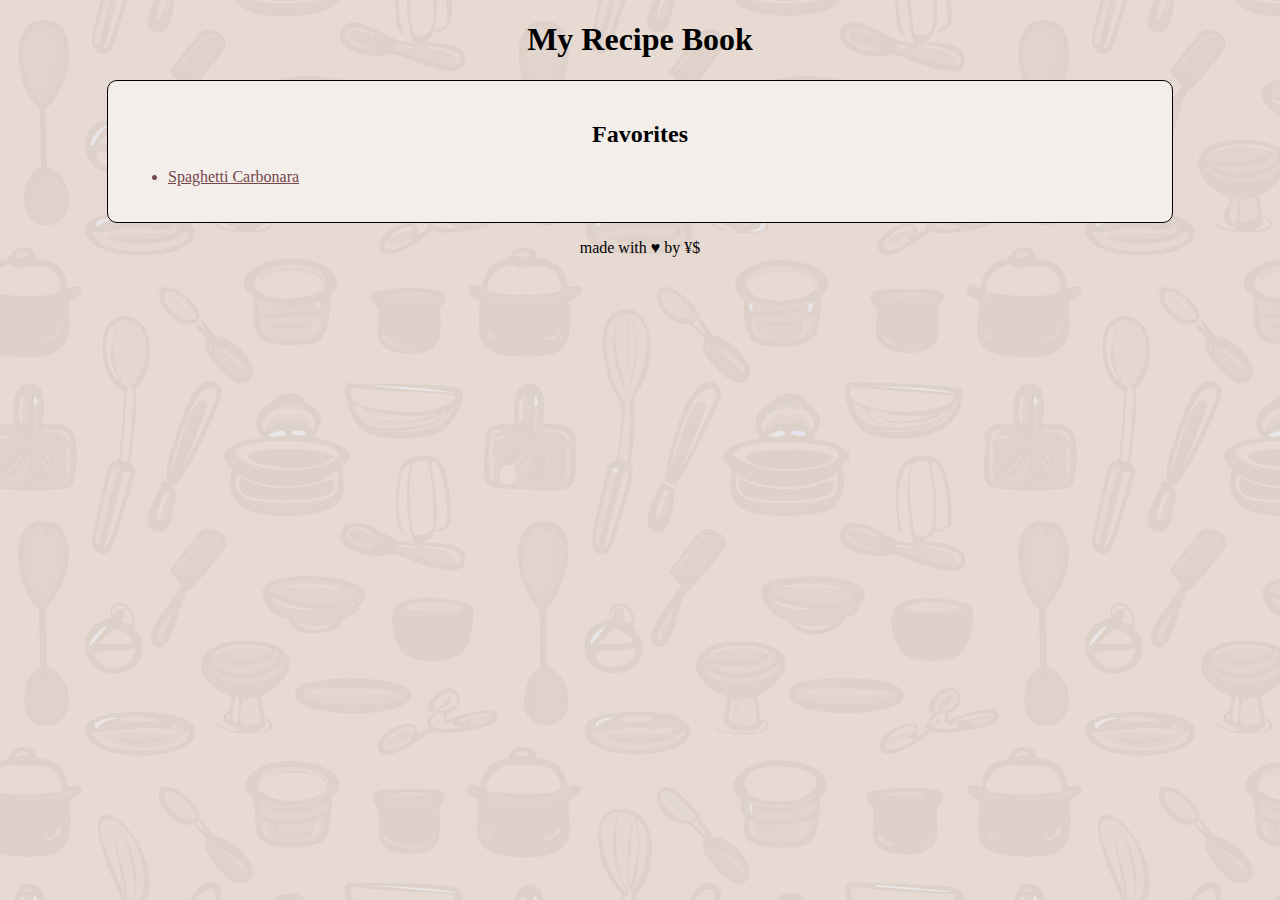
<file: index.html>
<!DOCTYPE html>
<html lang="en">
<head>
    <title>Recipe Book</title>
</head>
<body>
    <link href = "styles.css" rel="stylesheet">
    <h1 class = "centered"><b>My Recipe Book</b></h1>
    <div id="recipe-body">
        <h2 id="Favorites" class="centered"><b>Favorites</b></h2>
        <ul>
        <li id = "Recipe" class="red-text"><a class = "red-text"href="carbonara.html">Spaghetti Carbonara</a></li>
        </ul>
    </div>
    <footer>
        <p id = "bottom-text">made with &#9829 by ¥$</p>
    </footer>
</body>
</html>
</file>
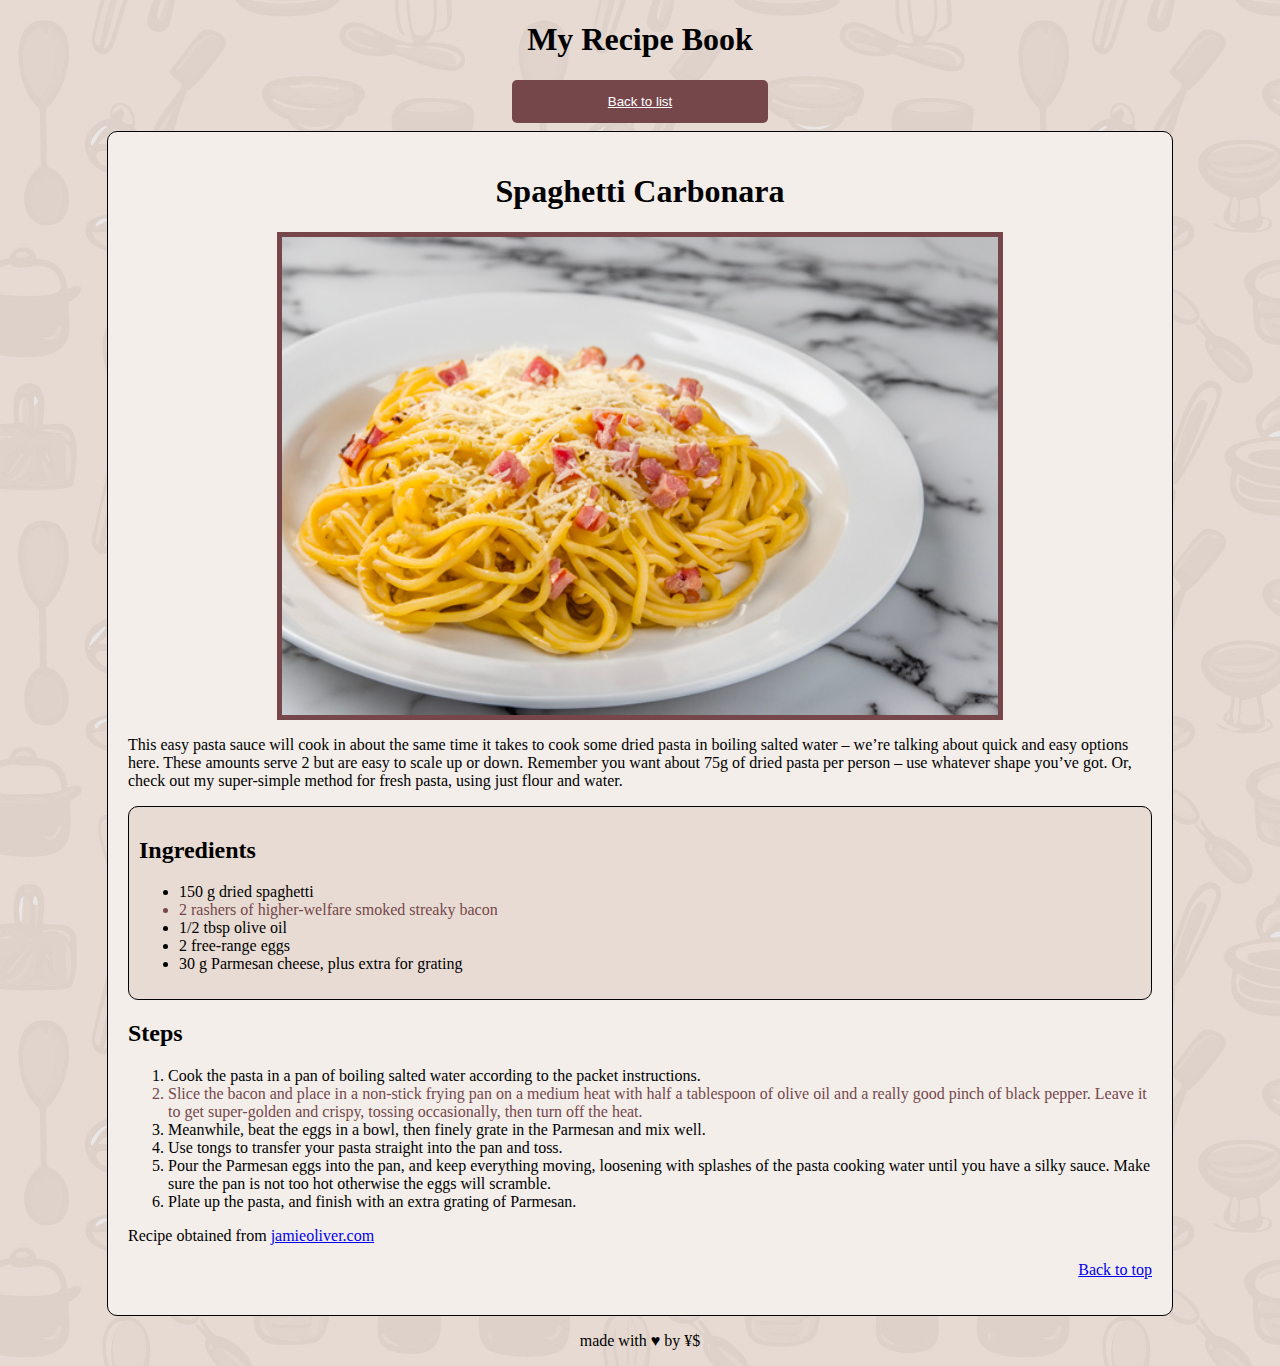
<file: carbonara.html>
<!DOCTYPE html>
<html lang = "en">
    <head>
        <meta charset = "UTF-8">
        <meta name = "viewport" content = "width=device-width, initial-scale=1.0">
        <title>Spaghetti Carbonara</title>
    </head>
    
    <body>
        <link rel = "stylesheet" href = "styles.css">
        <div id = "header">
            <header>
                <h1 id= "recipe-title"> My Recipe Book</h1>
                <div id="header">
                    <header>
                        <a href="index.html">
                            <button type="button"><u>Back to list</u></button>
                        </a>
                    </header>
                </div>
            </header>
        </div>
        <div id="recipe-body">
            <h1 id="recipe-name" class="centered" > Spaghetti Carbonara</h1>
            <img src = "/img/carbonara.jpg" alt = "Spaghetti Carbonara" id = "recipe-image">
                <p id = "pasta-description" class = "description">This easy pasta sauce will cook in about the same time it takes to cook some dried pasta in boiling salted water – we’re talking about quick and easy options here. These amounts serve 2 but are easy to scale up or down. Remember you want about 75g of dried pasta per person – use whatever shape you’ve got. Or, check out my super-simple method for fresh pasta, using just flour and water.</p>
        

            <div id="Ingredients">
            <h2>Ingredients</h2>
                <ul>
                    <li>150 g dried spaghetti</li>
                    <li class = "red-text">2 rashers of higher-welfare smoked streaky bacon</li>
                    <li>1/2 tbsp olive oil</li>
                    <li>2 free-range eggs</li>
                    <li>30 g Parmesan cheese, plus extra for grating</li>
                </ul>
            </div>

            <div id = "steps">
                <h2>Steps</h2>
                <ol>
                    <li>Cook the pasta in a pan of boiling salted water according to the packet instructions.
                    </li>
                    <li class = "red-text"> Slice the bacon and place in a non-stick frying pan on a medium heat with half a tablespoon of olive oil and a really good pinch of black pepper. Leave it to get super-golden and crispy, tossing occasionally, then turn off the heat.</li>
                    <li>Meanwhile, beat the eggs in a bowl, then finely grate in the Parmesan and mix well.
                    </li>
                    <li>Use tongs to transfer your pasta straight into the pan and toss.
                    </li>
                    <li>Pour the Parmesan eggs into the pan, and keep everything moving, loosening with splashes of the pasta cooking water until you have a silky sauce. Make sure the pan is not too hot otherwise the eggs will scramble.</li>
                    <li>Plate up the pasta, and finish with an extra grating of Parmesan.
                    </li>
                </ol>
            </div>

            <p id = "small-text">Recipe obtained from <a href="https://www.jamieoliver.com">jamieoliver.com</a></p>
            <p id = "callback-top"><a href="carbonara.html#header">Back to top</a></p>
        </div>

            <footer>
                <p id = "bottom-text">made with &#9829 by ¥$</p>
            </footer>
    </body>
</html>
</file>
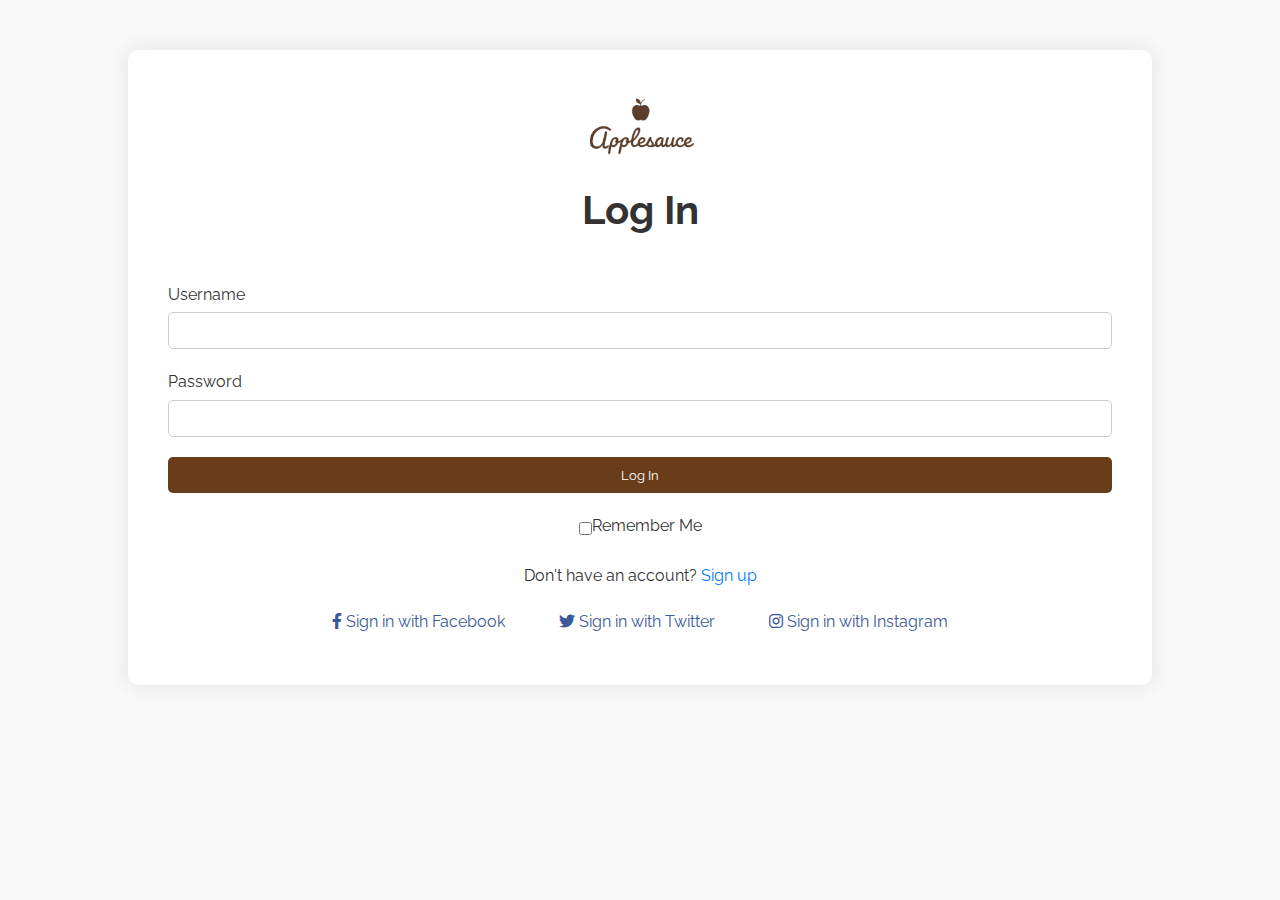
<file: login.html>
<!DOCTYPE html>
<html lang="en">
<head>
    <meta charset="UTF-8">
    <title>Log In</title>
    <link rel="stylesheet" href="signup.css">
    <link rel="stylesheet" href="https://cdnjs.cloudflare.com/ajax/libs/font-awesome/6.0.0-beta3/css/all.min.css">
    <link rel="icon" href="img/Homepage/Applesauce.png" type="image/x-icon">
</head>

<body>
<div class="container">
    <div class="header">
        <div id="logo">
            <img src="img/Homepage/Applesauce_transparent.png" alt="Logo">
        </div>
        <h1>Log In</h1>
    </div>
    <div class="content">
        <form action="login.php" method="post">
            <div class="input-group">
                <label for="username">Username</label>
                <input type="text" name="username" id="username">
            </div>
            <div class="input-group">
                <label for="password">Password</label>
                <input type="password" name="password" id="password" required>
            </div>
            <div class="input-group">
                <button type="submit" class="btn">Log In</button>
            </div>
            <div class="input-group remember-me">
                <input type="checkbox" id="remember-me" name="remember-me">
                <label for="remember-me">Remember Me</label>
            </div>
            <p>Don't have an account? <a href="signup.html">Sign up</a></p>
            <div class="social-buttons">
                <a href="#"><i class="fab fa-facebook-f"></i> Sign in with Facebook</a>
                <a href="#"><i class="fab fa-twitter"></i> Sign in with Twitter</a>
                <a href="#"><i class="fab fa-instagram"></i> Sign in with Instagram</a>
            </div>

        </form>
    </div>
</div>
</body>
<script src="signup.js"></script>
</html>
</file>
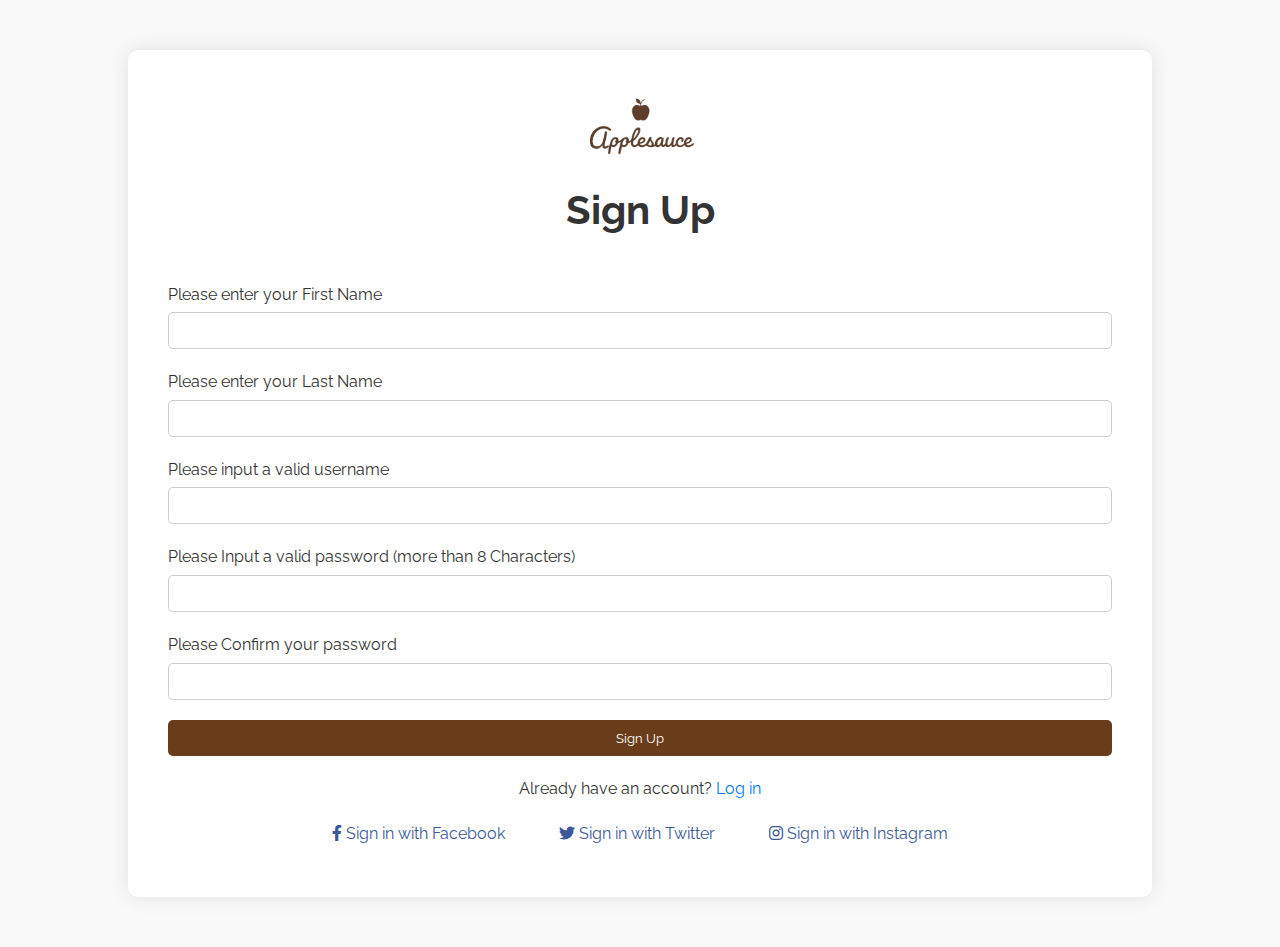
<file: signup.html>
<!DOCTYPE html>
<html lang="en">
    <head>
        <meta charset="UTF-8">
        <title>Sign Up</title>
        <link rel="stylesheet" href="signup.css">
        <link rel="stylesheet" href="https://cdnjs.cloudflare.com/ajax/libs/font-awesome/6.0.0-beta3/css/all.min.css">
        <link rel="icon" href="img/Homepage/Applesauce.png" type="image/x-icon">
    </head>
    
    <body>
        <div class="container">
            <div class="header">
                <div id="logo"><img src="img/Homepage/Applesauce_transparent.png" alt="Logo"></div>
                <h1>Sign Up</h1>
            </div>
            <div class="content">
                <form action="login.php" method="post">
                    <div class="input-group">
                        <label for="first-name">Please enter your First Name</label>
                        <input type="text" name="first-name" id="first-name" >
                    </div>
                    <div class="input-group">
                        <label for="last-name">Please enter your Last Name</label>
                        <input type="text" name="last-name" id="last-name" >
                    </div>
                    <div class="input-group">
                        <label for="username">Please input a valid username</label>
                        <input type="text" name="username" id="username">
                    </div>
                    <div class="input-group">
                        <label for="password">Please Input a valid password (more than 8 Characters)</label>
                        <input type="password" name="password" id="password" required>
                    </div>
                    <div class="input-group">
                        <label for="password">Please Confirm your password</label>
                        <input type="password" name="password" id="password" required>
                    </div>
                    <div class="input-group">
                        <button type="submit" class="btn">Sign Up</button>
                    </div>
                    <div class="input-group">
                     
                       
                    </div>
                    <p>Already have an account? <a href="login.html">Log in</a></p>
                    
                    <div class="social-buttons">
                        <a href="#"><i class="fab fa-facebook-f"></i> Sign in with Facebook</a>
                        <a href="#"><i class="fab fa-twitter"></i> Sign in with Twitter</a>
                        <a href="#"><i class="fab fa-instagram"></i> Sign in with Instagram</a>
                    </div>
                    
                </form>
            </div>
        </div>
    </body>
    <script src="signup.js"></script>
</html>
</file>
<file: styles.css>
body {
    background-image: url(img/background.jpg);
    font-family: cursive;
    margin: 0;
    padding: 0;
}
#Ingredients {
    background-color: #e8dbd3;
    padding: 10px;
    border: 1px solid #000;
    border-radius: 10px;
}

#recipe-body {
    background-color: #f3eeea;
    padding: 20px;
    border: 1px solid #000;
    border-radius: 10px;
    max-width: 80%; /* or max-width: 80%; for a responsive design */
    margin: 0 auto;
}

#small-text {
    text-align: left;
}

#callback-top {
    text-align: right;

}

#bottom-text{
    text-align: center;
}

button {
    background-color: #75474a;
    color: white;
    padding: 14px 20px;
    margin: 8px auto; /* Changed from 8px 0 to 8px auto */
    border: none;
    cursor: pointer;
    width: 20%;
    border-radius: 5px;
    display: block; /* Added this line */
}

button:hover {
    background-color: #a37f7f;
}

#recipe-title {
    text-align: center;
    font-size: 2em;
}

#recipe-image {
    display: block;
    margin-left: auto;
    margin-right: auto;
    width: 70%;
    border: #75474a 5px solid;
}

html {
    scroll-behavior: smooth;
}

.centered{
    text-align: center;
}

.red-text {
    color: #75474a;
}
</file>
<file: signup.css>
@import url('https://fonts.googleapis.com/css2?family=Raleway:wght@400;700&display=swap');
/* Resetting default browser styles */
* {
    margin: 0;
    padding: 0;
    box-sizing: border-box;
}

/* error-message class */
.error-prompt {
    color: #FF0000; /* Red color */
    font-size: 14px;
    margin-top: 5px;
    font-weight: bold; /* Make the text bold */
    text-align: center; /* Center the text */
}

#logo {
    position: relative;
    top: 10px;
    left: 50%;
    transform: translateX(-50%);
}

#logo img {
    width: 100px; /* Adjust width as needed */
    scale: 2.0;
}



body {
    font-family: 'Raleway', sans-serif;
    font-size: 16px;
    line-height: 1.6;
    background-color: #f9f9f9;
    color: #333;
}

a {
    color: #007bff;
    text-decoration: none;
    transition: color 0.3s ease;
}

a:hover {
    color: #0056b3;
}

/* Container Styles */
.container {
    max-width: 80%;
    margin: 50px auto;
    background-color: #fff;
    padding: 20px;
    border-radius: 10px;
    box-shadow: 0 0 20px rgba(0, 0, 0, 0.1);
}

/* Header Styles */
.header {
    text-align: center;
    margin-bottom: 20px;
}


.header h1 {
    font-size: 2.5rem;
}

/* Form Styles */
.content {
    padding: 20px;
}

.input-group {
    margin-bottom: 20px;
}

.input-group label {
    display: block;
    margin-bottom: 5px;
}

.input-group input[type="text"],
.input-group input[type="password"],
.input-group input[type="checkbox"] {
    width: 100%;
    padding: 10px;
    border: 1px solid #ccc;
    border-radius: 5px;
}

.input-group input[type="checkbox"] {
    width: auto;
}

.btn {
    display: block;
    width: 100%;
    padding: 10px;
    background-color: #693c1a; /* Change to brown */
    color: #fff;
    border: none;
    border-radius: 5px;
    cursor: pointer;
    transition: background-color 0.3s ease;
    font-family: Raleway, sans-serif;
}

.btn:hover {
    background-color: #333; /* Change to darker brown */
}
/* Link Styles */
p {
    text-align: center;
    margin-top: 20px;
    margin-bottom: 10px;
}

p a {
    color: #007bff;
}

p a:hover {
    color: #0056b3;
}
/* Remember Me Button */
.input-group.remember-me {
    display: flex;
    align-items: center;
}

.input-group.remember-me {
    display: flex;
    align-items: center;
    justify-content: center; /* Add this line to center the button horizontally */
    width: 100%; /* Add this line to make the container take up the full width */
}
.remember-me-checkbox {
    appearance: none; /* Remove default checkbox appearance */
    width: 30px;
    height: 20px;
    border: 2px solid #ccc;
    border-radius: 8px;
    margin-right: 30px; 
    cursor: pointer;
    transition: border-color 0.3s ease;
}

.remember-me-checkbox:checked {
    border-color: #007bff; /* Change border color when checked */
}

.remember-me-checkbox:focus {
    outline: none; /* Remove outline on focus */
    border-color: #007bff; /* Change border color on focus */
}

.remember-me-label {
    font-size: 16px;
    color: #555;
}

/* Social Media Buttons */
.social-buttons {
    text-align: center;
}

.social-buttons a {
    display: inline-block;
    margin: 0 5px;
    padding: 10px 20px;
    background-color: transparent; /* Transparent background */
    color: #3b5998; /* Facebook color */
    border-radius: 5px;
    text-decoration: none;
    transition: color 0.3s ease; /* Transition color only */
}

.social-buttons a:hover {
    color: #2d4373; /* Darker Facebook color on hover */
}
</file>
